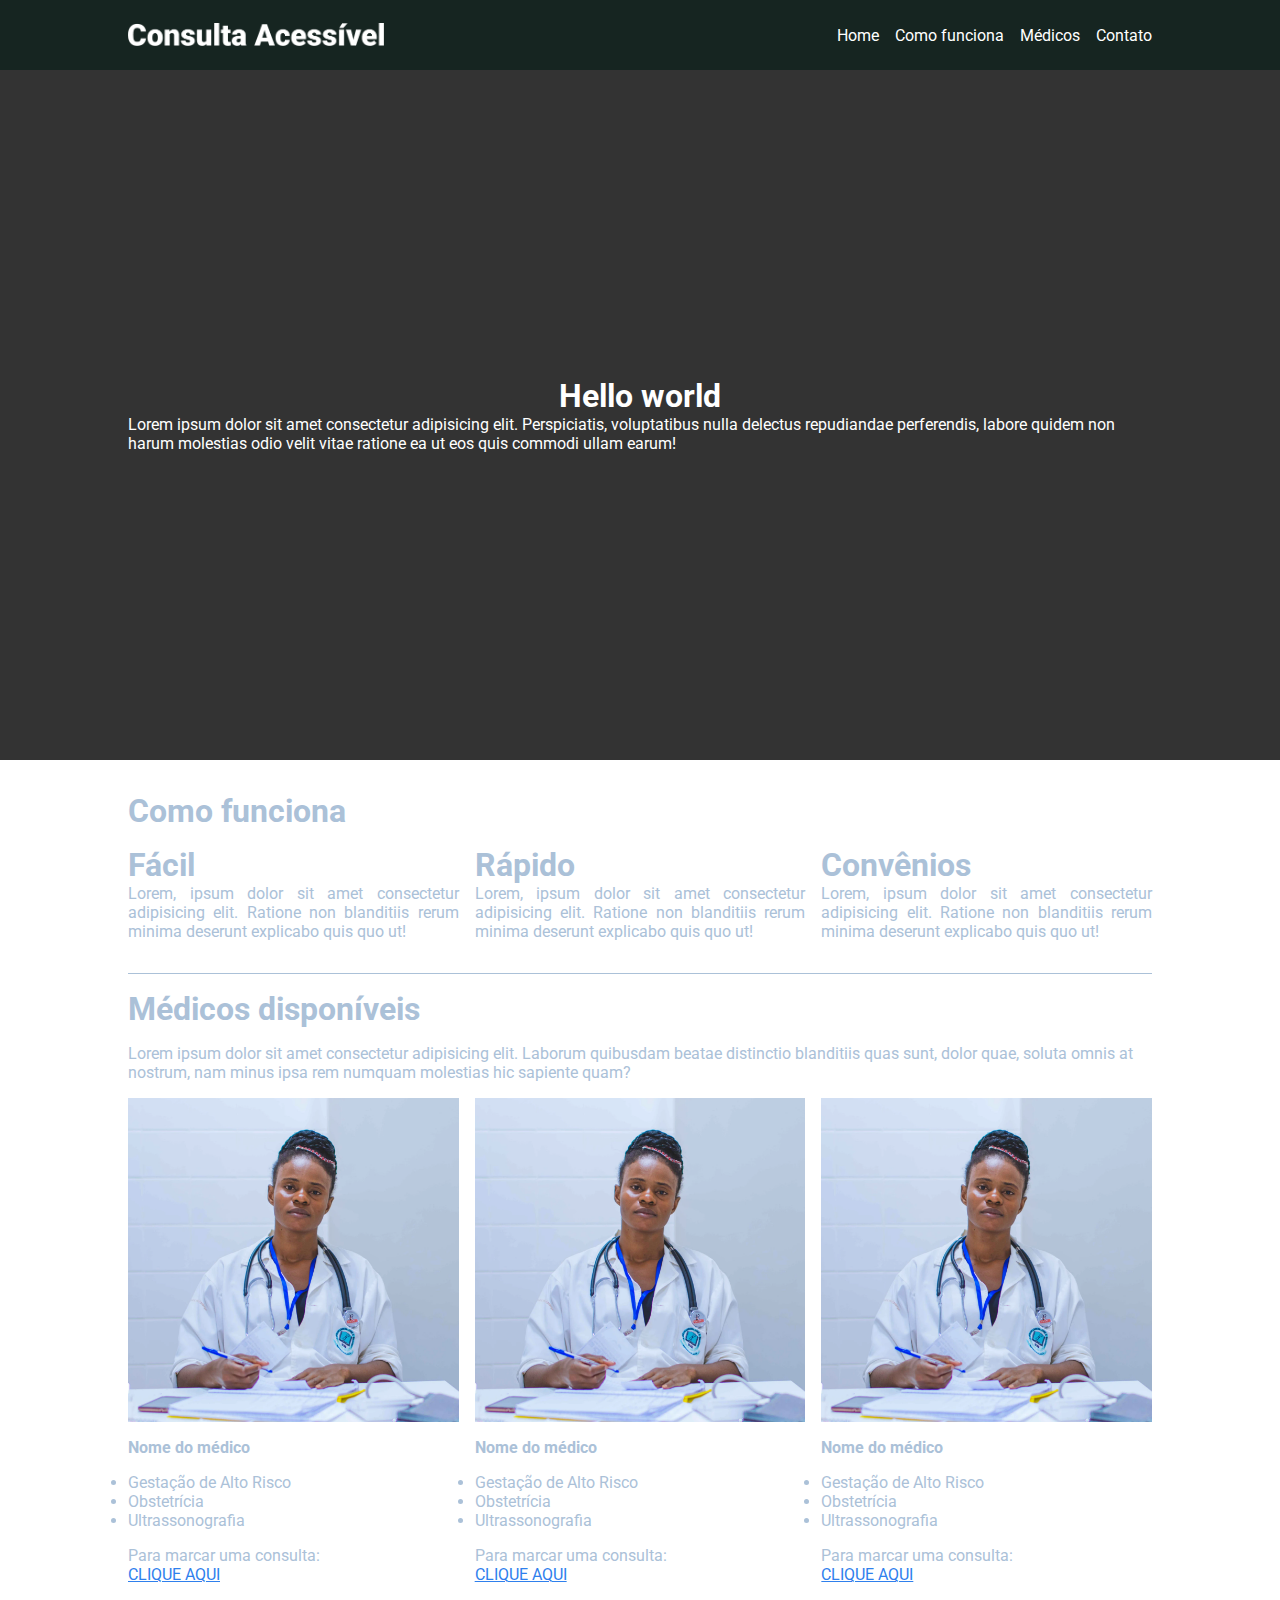
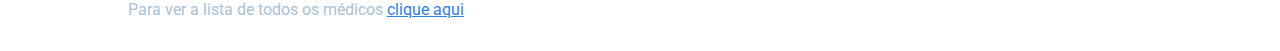
<file: index.html>
<!DOCTYPE html>
<html lang="en">
<head>
  <link rel="preconnect" href="https://fonts.gstatic.com">
  <meta charset="UTF-8">
  <meta http-equiv="X-UA-Compatible" content="IE=edge">
  <meta name="viewport" content="width=device-width, initial-scale=1.0">
  <link href="https://fonts.googleapis.com/css2?family=Roboto:wght@400;500;700&display=swap" rel="stylesheet">
  <title>Consulta acessível</title>

  <link rel="stylesheet" href="styles/reset.css">
  <link rel="stylesheet" href="styles/header.css">
  <link rel="stylesheet" href="styles/showcase.css">
  <link rel="stylesheet" href="styles/howworks.css">
  <link rel="stylesheet" href="styles/doctors.css">
</head>
<body>
  <header class="header-container">
    <div class="header-content">
      <h1>
        <a href="#">
          <img src="/imgs/logo.png" alt="Consulta acessível, marcar consulta, consulta online, marcar minha consulta">
        </a>
      </h1>

      <nav>
        <ul>
          <li>
            <a href="#">Home</a>
          </li>
          <li>
            <a href="#howworks">Como funciona</a>
          </li>
          <li>
            <a href="#doctors">Médicos</a>
          </li>
          <li>
            <a href="#">Contato</a>
          </li>
        </ul>
      </nav>
    </div>
  </header>

  <section class="showcase-container">
    <div class="showcase-content">
      <h1>Hello world</h1>
      <p>Lorem ipsum dolor sit amet consectetur adipisicing elit. Perspiciatis, voluptatibus nulla delectus repudiandae perferendis, labore quidem non harum molestias odio velit vitae ratione ea ut eos quis commodi ullam earum!</p>
    </div>
  </section>

  <section class="howwoks-container" id="howworks">
    <div class="howwoks-content">
      <h1>Como funciona</h1>
      
      <div class="howworks-list">
        <div class="howworks-card">
          <h1>Fácil</h1>
          <p>Lorem, ipsum dolor sit amet consectetur adipisicing elit. Ratione non blanditiis rerum minima deserunt explicabo quis quo ut!</p>
        </div>
        <div class="howworks-card">
          <h1>Rápido</h1>
          <p>Lorem, ipsum dolor sit amet consectetur adipisicing elit. Ratione non blanditiis rerum minima deserunt explicabo quis quo ut!</p>
        </div>
        <div class="howworks-card">
          <h1>Convênios</h1>
          <p>Lorem, ipsum dolor sit amet consectetur adipisicing elit. Ratione non blanditiis rerum minima deserunt explicabo quis quo ut!</p>
        </div>
      </div>
    </div>
  </section>

  <section class="doctors-container" id="doctors">
    <div class="doctors-content">
      <h1>Médicos disponíveis</h1>

      <p>Lorem ipsum dolor sit amet consectetur adipisicing elit. Laborum quibusdam beatae distinctio blanditiis quas sunt, dolor quae, soluta omnis at nostrum, nam minus ipsa rem numquam molestias hic sapiente quam?</p>

      <div class="doctors-list">
        <div class="doctor-profile">
          <img src="/imgs/avatar.png">
          <strong>Nome do médico</strong>
          <ul>
            <li>Gestação de Alto Risco</li>
            <li>Obstetrícia</li>
            <li>Ultrassonografia</li>
          </ul>
          <p>Para marcar uma consulta:</p>
          <a href="#">CLIQUE AQUI</a>
        </div>

        <div class="doctor-profile">
          <img src="/imgs/avatar.png">
          <strong>Nome do médico</strong>
          <ul>
            <li>Gestação de Alto Risco</li>
            <li>Obstetrícia</li>
            <li>Ultrassonografia</li>
          </ul>
          <p>Para marcar uma consulta:</p>
          <a href="#">CLIQUE AQUI</a>
        </div>

        <div class="doctor-profile">
          <img src="/imgs/avatar.png">
          <strong>Nome do médico</strong>
          <ul>
            <li>Gestação de Alto Risco</li>
            <li>Obstetrícia</li>
            <li>Ultrassonografia</li>
          </ul>
          <p>Para marcar uma consulta:</p>
          <a href="#">CLIQUE AQUI</a>
        </div>
      </div>

      <p>Para ver a lista de todos os médicos <a href="#">clique aqui</a></p>
  </div>

  </section>
</body>
</html>
</file>
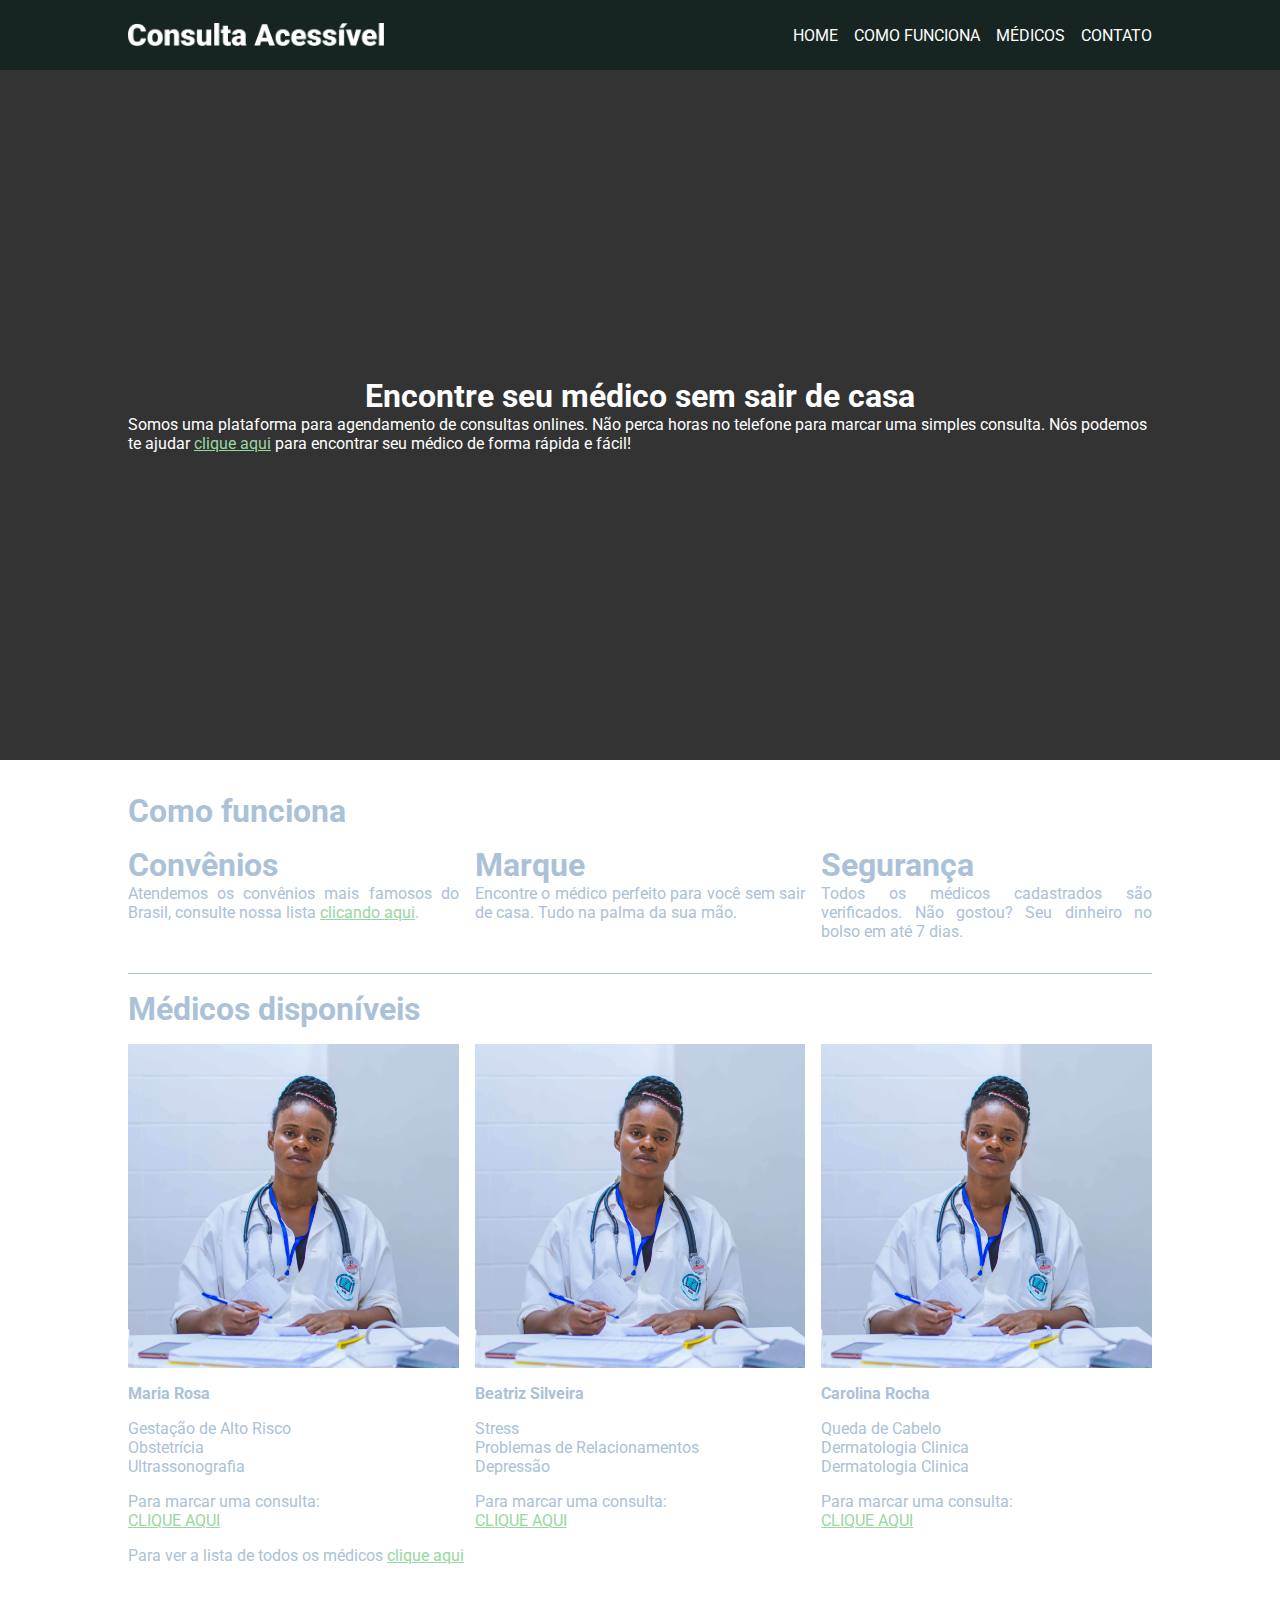
<file: default/index.html>
<!DOCTYPE html>
<html>
<head>
  <meta charset="UTF-8">
  <link rel="preconnect" href="https://fonts.gstatic.com">
  <link href="https://fonts.googleapis.com/css2?family=Roboto:wght@400;500;700&display=swap" rel="stylesheet">

  <!-- <title>Consulta acessível</title> -->

  <link rel="stylesheet" href="./styles/reset.css">
  <link rel="stylesheet" href="./styles/header.css">
  <link rel="stylesheet" href="./styles/showcase.css">
  <link rel="stylesheet" href="./styles/howworks.css">
  <link rel="stylesheet" href="./styles/doctors.css">
</head>
<body>
  <div class="header-container">
    <div class="header-content">
      <h1>
        <a href="#">
          <img src="./imgs/logo.png" alt="Consulta acessível, marcar consulta, consulta online, marcar minha consulta">
        </a>
      </h1>

      <div>
        <div class="nav">
          <div>
            <a href="#">HOME</a>
          </div>
          <div>
            <a href="#howworks">COMO FUNCIONA</a>
          </div>
          <div>
            <a href="#doctors">MÉDICOS</a>
          </div>
          <div>
            <a href="#">CONTATO</a>
          </div>
        </div>
      </div>
    </div>
  </div>

  <div class="showcase-container">
    <div class="showcase-content">
      <h1>Encontre seu médico sem sair de casa</h1>

      <p>Somos uma plataforma para agendamento de consultas onlines. Não perca horas no telefone para marcar uma simples consulta. Nós podemos te ajudar <a href="#">clique aqui</a> para encontrar seu médico de forma rápida e fácil!</p>
    </div>
  </div>

  <div class="howwoks-container" id="howworks">
    <div class="howwoks-content">
      <h1>Como funciona</h1>
      
      <div class="howworks-list">
        <div class="howworks-card">
          <h1>Convênios</h1>
          <p>Atendemos os convênios mais famosos do Brasil, consulte nossa lista <a href="#">clicando aqui</a>.</p>
        </div>
        <div class="howworks-card">
          <h1>Marque</h1>
          <p>Encontre o médico perfeito para você sem sair de casa. Tudo na palma da sua mão.</p>
        </div>
        <div class="howworks-card">
          <h1>Segurança</h1>
          <p>Todos os médicos cadastrados são verificados. Não gostou? Seu dinheiro no bolso em até 7 dias.</p>
        </div>
      </div>
    </div>
  </div>

  <div class="doctors-container" id="doctors">
    <div class="doctors-content">
      <h1>Médicos disponíveis</h1>
        <div class="doctors-list">
          <div class="doctor-profile">
            <img src="./imgs/avatar.png">
            <strong>Maria Rosa</strong>
            <div class="list">
              <div>Gestação de Alto Risco</div>
              <div>Obstetrícia</div>
              <div>Ultrassonografia</div>
            </div>
            <p>Para marcar uma consulta:</p>
            <a href="#">CLIQUE AQUI</a>
          </div>
  
          <div class="doctor-profile">
            <img src="./imgs/avatar.png">
            <strong>Beatriz Silveira</strong>
            <div class="list">
              <div>Stress</div>
              <div>Problemas de Relacionamentos</div>
              <div>Depressão</div>
            </div>
            <p>Para marcar uma consulta:</p>
            <a href="#">CLIQUE AQUI</a>
          </div>
  
          <div class="doctor-profile">
            <img src="./imgs/avatar.png">
            <strong>Carolina Rocha</strong>
            <div class="list">
              <div>Queda de Cabelo</div>
              <div>Dermatologia Clinica</div>
              <div>Dermatologia Clinica</div>
            </div>
            <p>Para marcar uma consulta:</p>
            <a href="#">CLIQUE AQUI</a>
          </div>
      </div>

      <p>Para ver a lista de todos os médicos <a href="#">clique aqui</a></p>
    </div>
  </div>
</body>
</html>
</file>
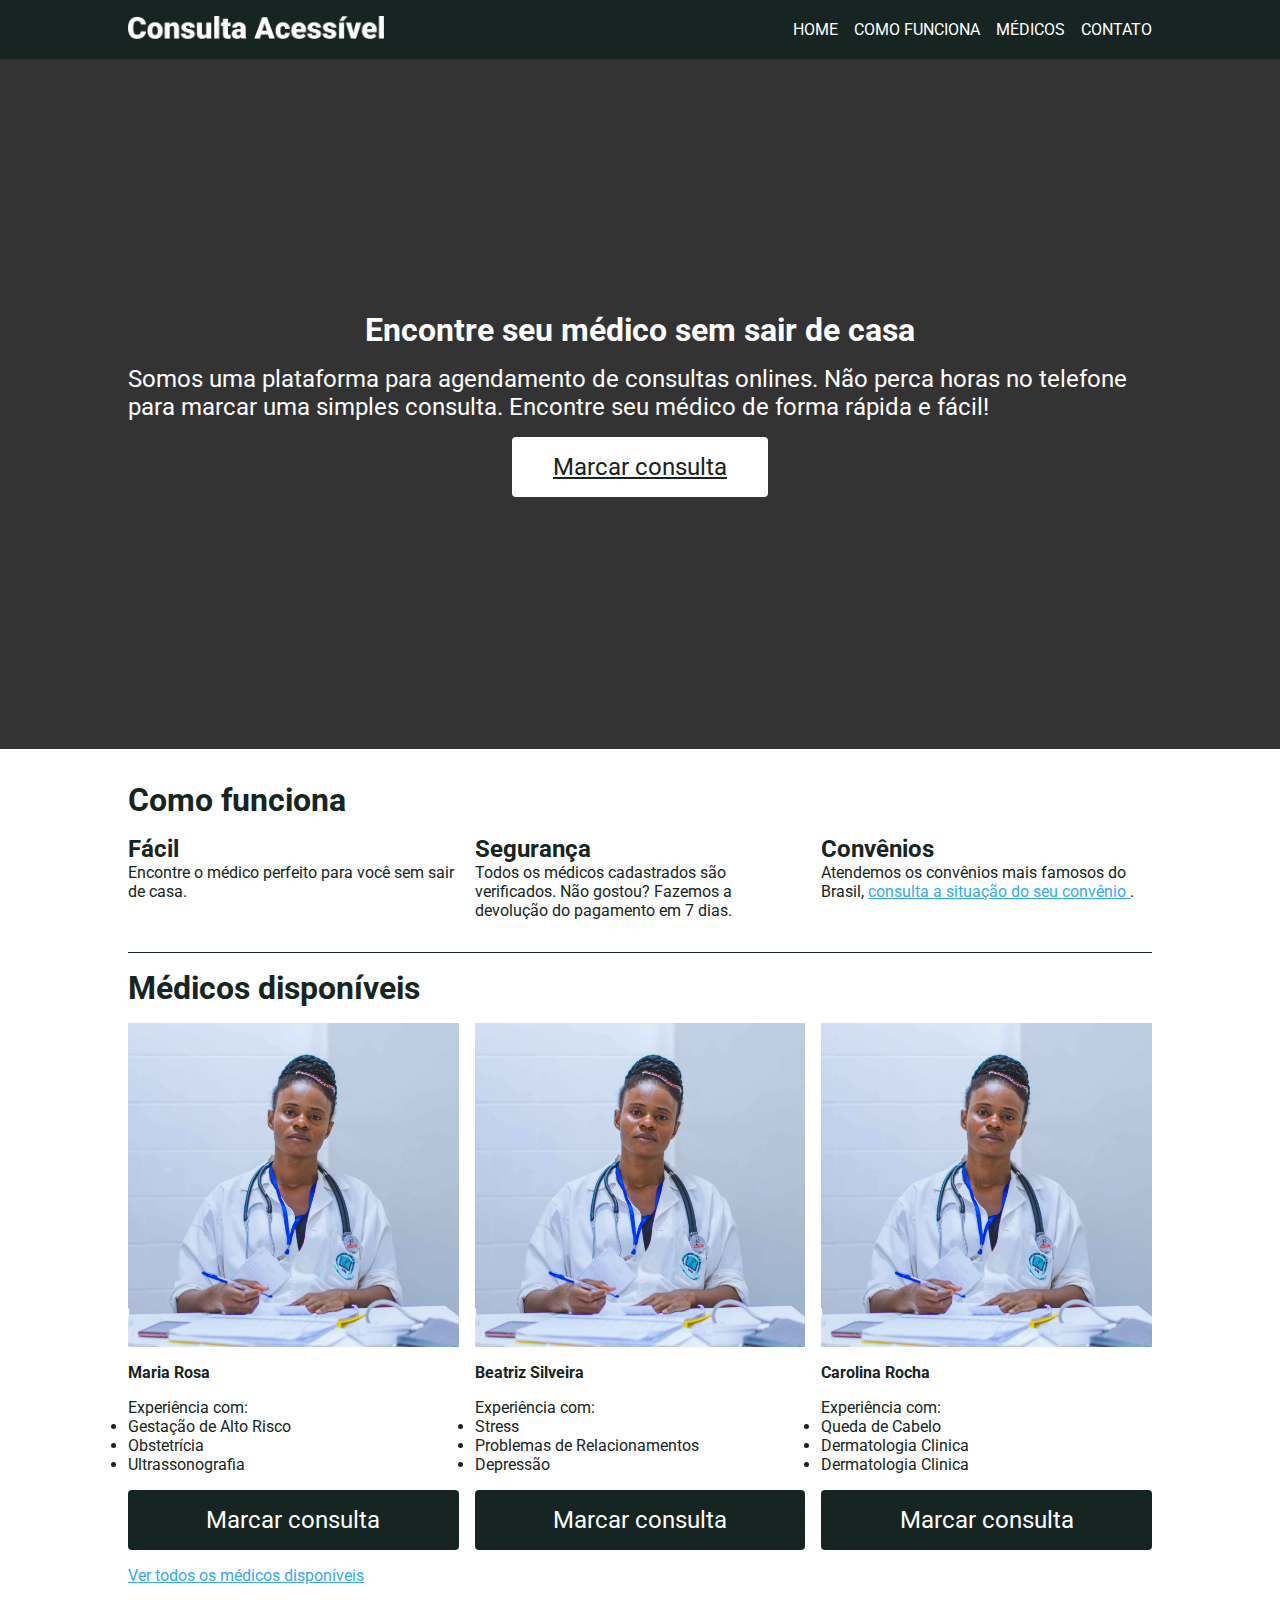
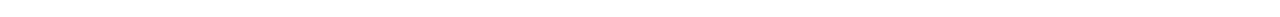
<file: v2/index.html>
<!DOCTYPE html>
<html lang="pt-BR">
<head>
  <link rel="preconnect" href="https://fonts.gstatic.com">
  <meta charset="UTF-8">
  <meta http-equiv="X-UA-Compatible" content="IE=edge">
  <meta name="viewport" content="width=device-width, initial-scale=1.0">
  <link href="https://fonts.googleapis.com/css2?family=Roboto:wght@400;500;700&display=swap" rel="stylesheet">
  <title>Consulta acessível</title>

  <link rel="stylesheet" href="./styles/reset.css">
  <link rel="stylesheet" href="./styles/header.css">
  <link rel="stylesheet" href="./styles/showcase.css">
  <link rel="stylesheet" href="./styles/howworks.css">
  <link rel="stylesheet" href="./styles/doctors.css">
</head>
<body>
  <a href="#doctors" class="escondido">Pular navegação</a>
  
  <header class="header-container">
    <div class="header-content">
      <a href="#">
        <img src="./imgs/logo.png" alt="Consulta acessível">
      </a>

      <nav>
        <ul>
          <li>
            <a href="#">Home</a>
          </li>
          <li>
            <a href="#howworks">Como funciona</a>
          </li>
          <li>
            <a href="#doctors">Médicos</a>
          </li>
          <li>
            <a href="#">Contato</a>
          </li>
        </ul>
      </nav>
    </div>
  </header>

  <section class="showcase-container">
    <div class="showcase-content">
      <h1>Encontre seu médico sem sair de casa</h1>

      <p>Somos uma plataforma para agendamento de consultas onlines. Não perca horas no telefone para marcar uma simples consulta. Encontre seu médico de forma rápida e fácil!</p>

      <a href="#">Marcar consulta</a>
    </div>
  </section>

  <section class="howwoks-container" id="howworks">
    <div class="howwoks-content">
      <h1>Como funciona</h1>
      
      <div class="howworks-list">
        <div class="howworks-card">
          <h2>Fácil</h2>
          <p>Encontre o médico perfeito para você sem sair de casa.</p>
        </div>
        <div class="howworks-card">
          <h2>Segurança</h2>
          <p>Todos os médicos cadastrados são verificados. Não gostou? Fazemos a devolução  do pagamento em 7 dias.</p>
        </div>
        <div class="howworks-card">
          <h2>Convênios</h2>
          <p>Atendemos os convênios mais famosos do Brasil, <a href="#">consulta a situação do seu convênio </a>.</p>
        </div>
      </div>
    </div>
  </section>

  <section class="doctors-container" id="doctors">
    <div class="doctors-content">
      <h1>Médicos disponíveis</h1>

      <div class="doctors-list">
        <div class="doctor-profile">
          <img src="./imgs/avatar.png" alt>
          <strong><span class="escondido">Médica</span> Maria Rosa</strong>
          <p>Experiência com:</p>
          <ul>
            <li>Gestação de Alto Risco</li>
            <li>Obstetrícia</li>
            <li>Ultrassonografia</li>
          </ul>
          <a href="#">Marcar consulta <span class="escondido">com Maria Rosa</span></a>
        </div>

        <div class="doctor-profile">
          <img src="./imgs/avatar.png" alt>
          <strong><span class="escondido">Médica</span> Beatriz Silveira</strong>
          <p>Experiência com:</p>
          <ul>
            <li>Stress</li>
            <li>Problemas de Relacionamentos</li>
            <li>Depressão</li>
          </ul>
          <a href="#">Marcar consulta <span class="escondido">com Beatriz Silveira</span></a>
        </div>

        <div class="doctor-profile">
          <img src="./imgs/avatar.png" alt>
          <strong><span class="escondido">Médica</span> Carolina Rocha</strong>
          <p>Experiência com:</p>
          <ul>
            <li>Queda de Cabelo</li>
            <li>Dermatologia Clinica</li>
            <li>Dermatologia Clinica</li>
          </ul>
          <a href="#">Marcar consulta <span class="escondido">com Caronlina Rocha</span></a>
        </div>
      </div>

      <p><a href="#">Ver todos os médicos disponíveis</a></p>
  </div>

  </section>
</body>
</html>
</file>
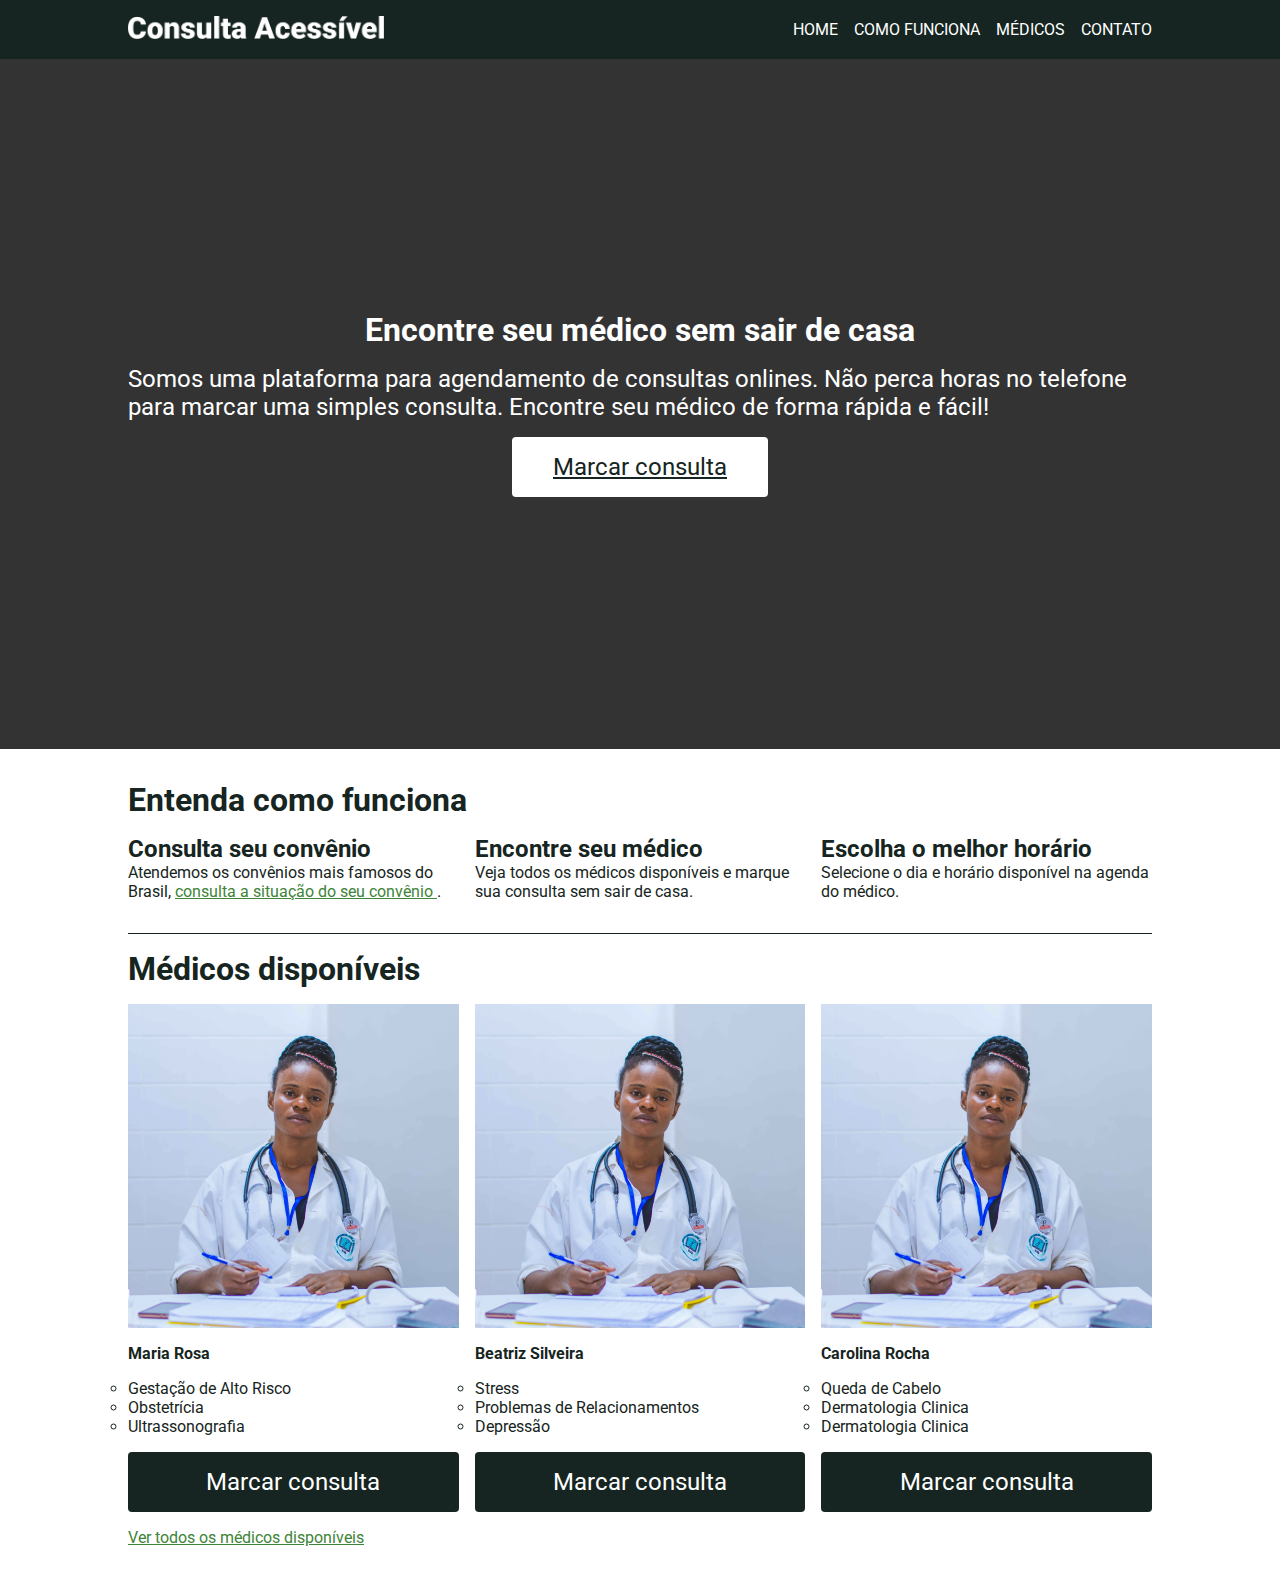
<file: versao-antiga/index.html>
<!DOCTYPE html>
<html lang="pt-BR">
<head>
  <link rel="preconnect" href="https://fonts.gstatic.com">
  <meta charset="UTF-8">
  <meta http-equiv="X-UA-Compatible" content="IE=edge">
  <meta name="viewport" content="width=device-width, initial-scale=1.0">
  <link href="https://fonts.googleapis.com/css2?family=Roboto:wght@400;500;700&display=swap" rel="stylesheet">
  <title>Consulta acessível</title>

  <link rel="stylesheet" href="./styles/reset.css">
  <link rel="stylesheet" href="./styles/header.css">
  <link rel="stylesheet" href="./styles/showcase.css">
  <link rel="stylesheet" href="./styles/howworks.css">
  <link rel="stylesheet" href="./styles/doctors.css">
</head>
<body>
  <a href="#doctors" class="escondido">Pular navegação</a>
  
  <header class="header-container">
    <div class="header-content">
      <a href="#">
        <img src="./imgs/logo.png" alt="Consulta acessível">
      </a>

      <nav>
        <ul>
          <li>
            <a href="#">Home</a>
          </li>
          <li>
            <a href="#howworks">Como funciona</a>
          </li>
          <li>
            <a href="#doctors">Médicos</a>
          </li>
          <li>
            <a href="#">Contato</a>
          </li>
        </ul>
      </nav>
    </div>
  </header>

  <main class="showcase-container">
    <div class="showcase-content">
      <h1>Encontre seu médico sem sair de casa</h1>

      <p>Somos uma plataforma para agendamento de consultas onlines. Não perca horas no telefone para marcar uma simples consulta. Encontre seu médico de forma rápida e fácil!</p>

      <a href="#">Marcar consulta</a>
    </div>
  </main>

  <article class="howwoks-container" id="howworks">
    <div class="howwoks-content">
      <h1>Entenda como funciona</h1>
      
      <div class="howworks-list">
        <article class="howworks-card">
          <h2>Consulta seu convênio</h2>
          <p>Atendemos os convênios mais famosos do Brasil, <a href="#">consulta a situação do seu convênio </a>.</p>
        </article>
        <article class="howworks-card">
          <h2>Encontre seu médico</h2>
          <p>Veja todos os médicos disponíveis e marque sua consulta sem sair de casa.</p>
        </article>
        <article class="howworks-card">
          <h2>Escolha o melhor horário</h2>
          <p>Selecione o dia e horário disponível na agenda do médico.</p>
        </article>
      </div>
    </div>
  </article>

  <section class="doctors-container" id="doctors">
    <div class="doctors-content">
      <h1>Médicos disponíveis</h1>

      <ul class="doctors-list">
        <li class="doctor-profile">
          <img src="./imgs/avatar.png" alt>

          <strong>
            <span class="escondido">Médica</span> Maria Rosa
          </strong>

          <span class="escondido">Especialidade em:</span>

          <ul>
            <li>Gestação de Alto Risco</li>
            <li>Obstetrícia</li>
            <li>Ultrassonografia</li>
          </ul>

          <a href="#">Marcar consulta <span class="escondido">com Maria Rosa</span></a>
        </li>

        <li class="doctor-profile">
          <img src="./imgs/avatar.png" alt>
          <strong><span class="escondido">Médica</span> Beatriz Silveira</strong>
          <span class="escondido">Especialidade em:</span>
          <ul>
            <li>Stress</li>
            <li>Problemas de Relacionamentos</li>
            <li>Depressão</li>
          </ul>
          <a href="#">Marcar consulta <span class="escondido">com Beatriz Silveira</span></a>
        </li>

        <li class="doctor-profile">
          <img src="./imgs/avatar.png" alt>
          <strong><span class="escondido">Médica</span> Carolina Rocha</strong>
          <span class="escondido">Especialidade em:</span>
          <ul>
            <li>Queda de Cabelo</li>
            <li>Dermatologia Clinica</li>
            <li>Dermatologia Clinica</li>
          </ul>
          <a href="#">Marcar consulta <span class="escondido">com Caronlina Rocha</span></a>
        </li>
      </ul>

      <p><a href="#">Ver todos os médicos disponíveis</a></p>
  </div>

  </section>
</body>
</html>
</file>
<file: styles/header.css>
.header-container {
  width: 100%;
  background: var(--background);
}

.header-content {
  max-width: 1024px;
  margin: 0 auto;
  padding: 1rem 0;

  display: flex;
  align-items: center;
  justify-content: space-between;
}

.header-content img {
  width: 256px;
  height: auto;
}

.header-content ul {
  display: flex;
  list-style: none;
}

.header-content a {
  text-decoration: none;
  font-size: 1rem;
  color: #fff;
  outline: none;
}

.header-content li + li {
  margin-left: 1rem;
}
</file>
<file: styles/showcase.css>
.showcase-container {
  width: 100%;
  height: 690px;
  background-image: url('https://images.unsplash.com/photo-1576091160399-112ba8d25d1d?ixid=MnwxMjA3fDB8MHxwaG90by1wYWdlfHx8fGVufDB8fHx8&ixlib=rb-1.2.1&auto=format&fit=crop&w=1024&q=80');
  background-repeat: no-repeat;
  background-size: 100%;
  background-position: center;
  position: relative;
}

.showcase-container::after {
  content: '';
  position: absolute;
  top: 0;
  bottom: 0;
  left: 0;
  right: 0;
  background: rgba(0, 0, 0, 0.8);
}

.showcase-content {
  position: relative;
  height: 100%;
  max-width: 1024px;
  margin: 0 auto;
  color: #fff;
  z-index: 999;

  display: flex;
  flex-direction: column;
  align-items: center;
  justify-content: center;
}
</file>
<file: styles/howworks.css>
.howwoks-container {
  width: 100%;
  color: var(--body);
}

.howwoks-content {
  max-width: 1024px;
  margin: 0 auto;
  margin: 2rem auto 2rem;
}

.howworks-list {
  display: grid;
  grid-template-columns: repeat(3, 1fr);
  column-gap: 1rem;
  margin-top: 1rem;
}

.howworks-card p {
  text-align: justify;
}
</file>
<file: styles/doctors.css>
.doctors-container {
  width: 100%;
  color: var(--body);
}

.doctors-content {
  margin-top: 1rem;
  padding: 1rem 0 2rem;
  border-top: 1px solid var(--body);
  max-width: 1024px;
  margin: 0 auto;
}

.doctors-list { 
  margin-top: 1rem;
  display: grid;
  grid-template-columns: repeat(3, 1fr);
  column-gap: 1rem;
}

.doctor-profile {
  display: flex;
  flex-direction: column;
}

.doctor-profile img {
  width: 100%;
}

.doctor-profile strong {
  margin: 1rem 0;
}

.doctor-profile ul {
  margin-bottom: 1rem;
}

.doctors-content:last-child > p {
  margin-top: 1rem;
}
</file>
<file: default/styles/header.css>
.header-container {
  width: 100%;
  background: var(--background);
}

.header-content {
  max-width: 1024px;
  margin: 0 auto;
  padding: 1rem 0;

  display: flex;
  align-items: center;
  justify-content: space-between;
}

.header-content img {
  width: 256px;
  height: auto;
}

.header-content .nav {
  display: flex;
  list-style: none;
}

.header-content a {
  text-decoration: none;
  font-size: 16px;
  color: #fff;
  outline: none;
  text-transform: uppercase;
}

.header-content .nav div + div {
  margin-left: 16px;
}
</file>
<file: default/styles/showcase.css>
.showcase-container {
  width: 100%;
  height: 690px;
  background-image: url('https://images.unsplash.com/photo-1576091160399-112ba8d25d1d?ixid=MnwxMjA3fDB8MHxwaG90by1wYWdlfHx8fGVufDB8fHx8&ixlib=rb-1.2.1&auto=format&fit=crop&w=1024&q=80');
  background-repeat: no-repeat;
  background-size: 100%;
  background-position: center;
  position: relative;
}

.showcase-container::after {
  content: '';
  position: absolute;
  top: 0;
  bottom: 0;
  left: 0;
  right: 0;
  background: rgba(0, 0, 0, 0.8);
}

.showcase-content {
  position: relative;
  height: 100%;
  max-width: 1024px;
  margin: 0 auto;
  color: #fff;
  z-index: 999;

  display: flex;
  flex-direction: column;
  align-items: center;
  justify-content: center;
}
</file>
<file: default/styles/howworks.css>
.howwoks-container {
  width: 100%;
  color: var(--body);
}

.howwoks-content {
  max-width: 1024px;
  margin: 0 auto;
  margin: 32px auto 32px;
}

.howworks-list {
  display: grid;
  grid-template-columns: repeat(3, 1fr);
  column-gap: 16px;
  margin-top: 16px;
}

.howworks-card p {
  text-align: justify;
}
</file>
<file: default/styles/doctors.css>
.doctors-container {
  width: 100%;
  color: var(--body);
}

.doctors-content {
  margin-top: 1rem;
  padding: 1rem 0 2rem;
  border-top: 1px solid var(--body);
  max-width: 1024px;
  margin: 0 auto;
}

.doctors-list { 
  margin-top: 1rem;
  display: grid;
  grid-template-columns: repeat(3, 1fr);
  column-gap: 1rem;
}

.doctor-profile {
  display: flex;
  flex-direction: column;
}

.doctor-profile img {
  width: 100%;
}

.doctor-profile strong {
  margin: 16px 0;
}

.doctor-profile .list {
  margin-bottom: 16px;
}

.doctors-content:last-child > p {
  margin-top: 16px;
}
</file>
<file: v2/styles/header.css>
.header-container {
  width: 100%;
  background: var(--background);
}

.header-content {
  max-width: 1024px;
  margin: 0 auto;
  padding: 1rem 0;

  display: flex;
  align-items: center;
  justify-content: space-between;
}

.header-content img {
  width: 256px;
  height: auto;
}

.header-content ul {
  display: flex;
  list-style: none;
}

.header-content a {
  text-decoration: none;
  font-size: 1rem;
  color: #fff;
  text-transform: uppercase;
}

.header-container a:hover, a:focus {
  text-decoration: underline;
  outline: 1px dashed red;

}

.header-content li + li {
  margin-left: 1rem;
}
</file>
<file: v2/styles/showcase.css>
.showcase-container {
  width: 100%;
  height: 690px;
  background-image: url('https://images.unsplash.com/photo-1576091160399-112ba8d25d1d?ixid=MnwxMjA3fDB8MHxwaG90by1wYWdlfHx8fGVufDB8fHx8&ixlib=rb-1.2.1&auto=format&fit=crop&w=1024&q=80');
  background-repeat: no-repeat;
  background-size: 100%;
  background-position: center;
  position: relative;
}

.showcase-container::after {
  content: '';
  position: absolute;
  top: 0;
  bottom: 0;
  left: 0;
  right: 0;
  background: rgba(0, 0, 0, 0.8);
}

.showcase-content {
  position: relative;
  height: 100%;
  max-width: 1024px;
  margin: 0 auto;
  color: #fff;
  z-index: 999;

  display: flex;
  flex-direction: column;
  align-items: center;
  justify-content: center;
}

.showcase-container p {
  margin-top: 1rem;
  font-size: 1.5rem;
}

.showcase-content a {
  display: block;
  text-align: center;
  background: #fff;
  color: var(--background);
  width: 256px;
  padding: 1rem 0;
  border-radius: 4px;
  font-size: 1.5rem;
  margin-top: 1rem;
}
</file>
<file: v2/styles/howworks.css>
.howwoks-container {
  width: 100%;
  color: var(--body);
}

.howwoks-content {
  max-width: 1024px;
  margin: 0 auto;
  margin: 2rem auto 2rem;
}

.howworks-list {
  display: grid;
  grid-template-columns: repeat(3, 1fr);
  column-gap: 1rem;
  margin-top: 1rem;
}
</file>
<file: v2/styles/doctors.css>
.doctors-container {
  width: 100%;
  color: var(--body);
}

.doctors-content {
  margin-top: 1rem;
  padding: 1rem 0 2rem;
  border-top: 1px solid var(--body);
  max-width: 1024px;
  margin: 0 auto;
}

.doctors-list { 
  margin-top: 1rem;
  display: grid;
  grid-template-columns: repeat(3, 1fr);
  column-gap: 1rem;
}

.doctor-profile {
  display: flex;
  flex-direction: column;
}

.doctor-profile img {
  width: 100%;
}

.doctor-profile strong {
  margin: 1rem 0;
}

.doctor-profile ul {
  margin-bottom: 1rem;
}

.doctors-content:last-child > p {
  margin-top: 1rem;
}

.doctor-profile a {
  display: block;
  background: var(--background);
  color: #fff;
  text-align: center;
  padding: 1rem 0;
  font-size: 1.5rem;
  text-decoration: none;
  border-radius: 4px;
}
</file>
<file: versao-antiga/styles/header.css>
.header-container {
  width: 100%;
  background: var(--background);
}

.header-content {
  max-width: 1024px;
  margin: 0 auto;
  padding: 1rem 0;

  display: flex;
  align-items: center;
  justify-content: space-between;
}

.header-content img {
  width: 256px;
  height: auto;
}

.header-content ul {
  display: flex;
  list-style: none;
}

.header-content a {
  text-decoration: none;
  font-size: 1rem;
  color: #fff;
  text-transform: uppercase;
}

.header-container a:hover, a:focus {
  text-decoration: underline;
  outline: 1px dashed red;

}

.header-content li + li {
  margin-left: 1rem;
}
</file>
<file: versao-antiga/styles/showcase.css>
.showcase-container {
  width: 100%;
  height: 690px;
  background-image: url('https://images.unsplash.com/photo-1576091160399-112ba8d25d1d?ixid=MnwxMjA3fDB8MHxwaG90by1wYWdlfHx8fGVufDB8fHx8&ixlib=rb-1.2.1&auto=format&fit=crop&w=1024&q=80');
  background-repeat: no-repeat;
  background-size: 100%;
  background-position: center;
  position: relative;
}

.showcase-container::after {
  content: '';
  position: absolute;
  top: 0;
  bottom: 0;
  left: 0;
  right: 0;
  background: rgba(0, 0, 0, 0.8);
}

.showcase-content {
  position: relative;
  height: 100%;
  max-width: 1024px;
  margin: 0 auto;
  color: #fff;
  z-index: 999;

  display: flex;
  flex-direction: column;
  align-items: center;
  justify-content: center;
}

.showcase-container p {
  margin-top: 1rem;
  font-size: 1.5rem;
}

.showcase-content a {
  display: block;
  text-align: center;
  background: #fff;
  color: var(--background);
  width: 256px;
  padding: 1rem 0;
  border-radius: 4px;
  font-size: 1.5rem;
  margin-top: 1rem;
}
</file>
<file: versao-antiga/styles/howworks.css>
.howwoks-container {
  width: 100%;
  color: var(--body);
}

.howwoks-content {
  max-width: 1024px;
  margin: 0 auto;
  margin: 2rem auto 2rem;
}

.howworks-list {
  display: grid;
  grid-template-columns: repeat(3, 1fr);
  column-gap: 1rem;
  margin-top: 1rem;
}
</file>
<file: versao-antiga/styles/doctors.css>
.doctors-container {
  width: 100%;
  color: var(--body);
}

.doctors-content {
  margin-top: 1rem;
  padding: 1rem 0 2rem;
  border-top: 1px solid var(--body);
  max-width: 1024px;
  margin: 0 auto;
}

.doctors-list { 
  list-style: none;
  margin-top: 1rem;
  display: grid;
  grid-template-columns: repeat(3, 1fr);
  column-gap: 1rem;
}

.doctor-profile {
  display: flex;
  flex-direction: column;
}

.doctor-profile img {
  width: 100%;
}

.doctor-profile strong {
  margin: 1rem 0;
}

.doctor-profile ul {
  margin-bottom: 1rem;
}

.doctors-content:last-child > p {
  margin-top: 1rem;
}

.doctor-profile a {
  display: block;
  background: var(--background);
  color: #fff;
  text-align: center;
  padding: 1rem 0;
  font-size: 1.5rem;
  text-decoration: none;
  border-radius: 4px;
}
</file>
